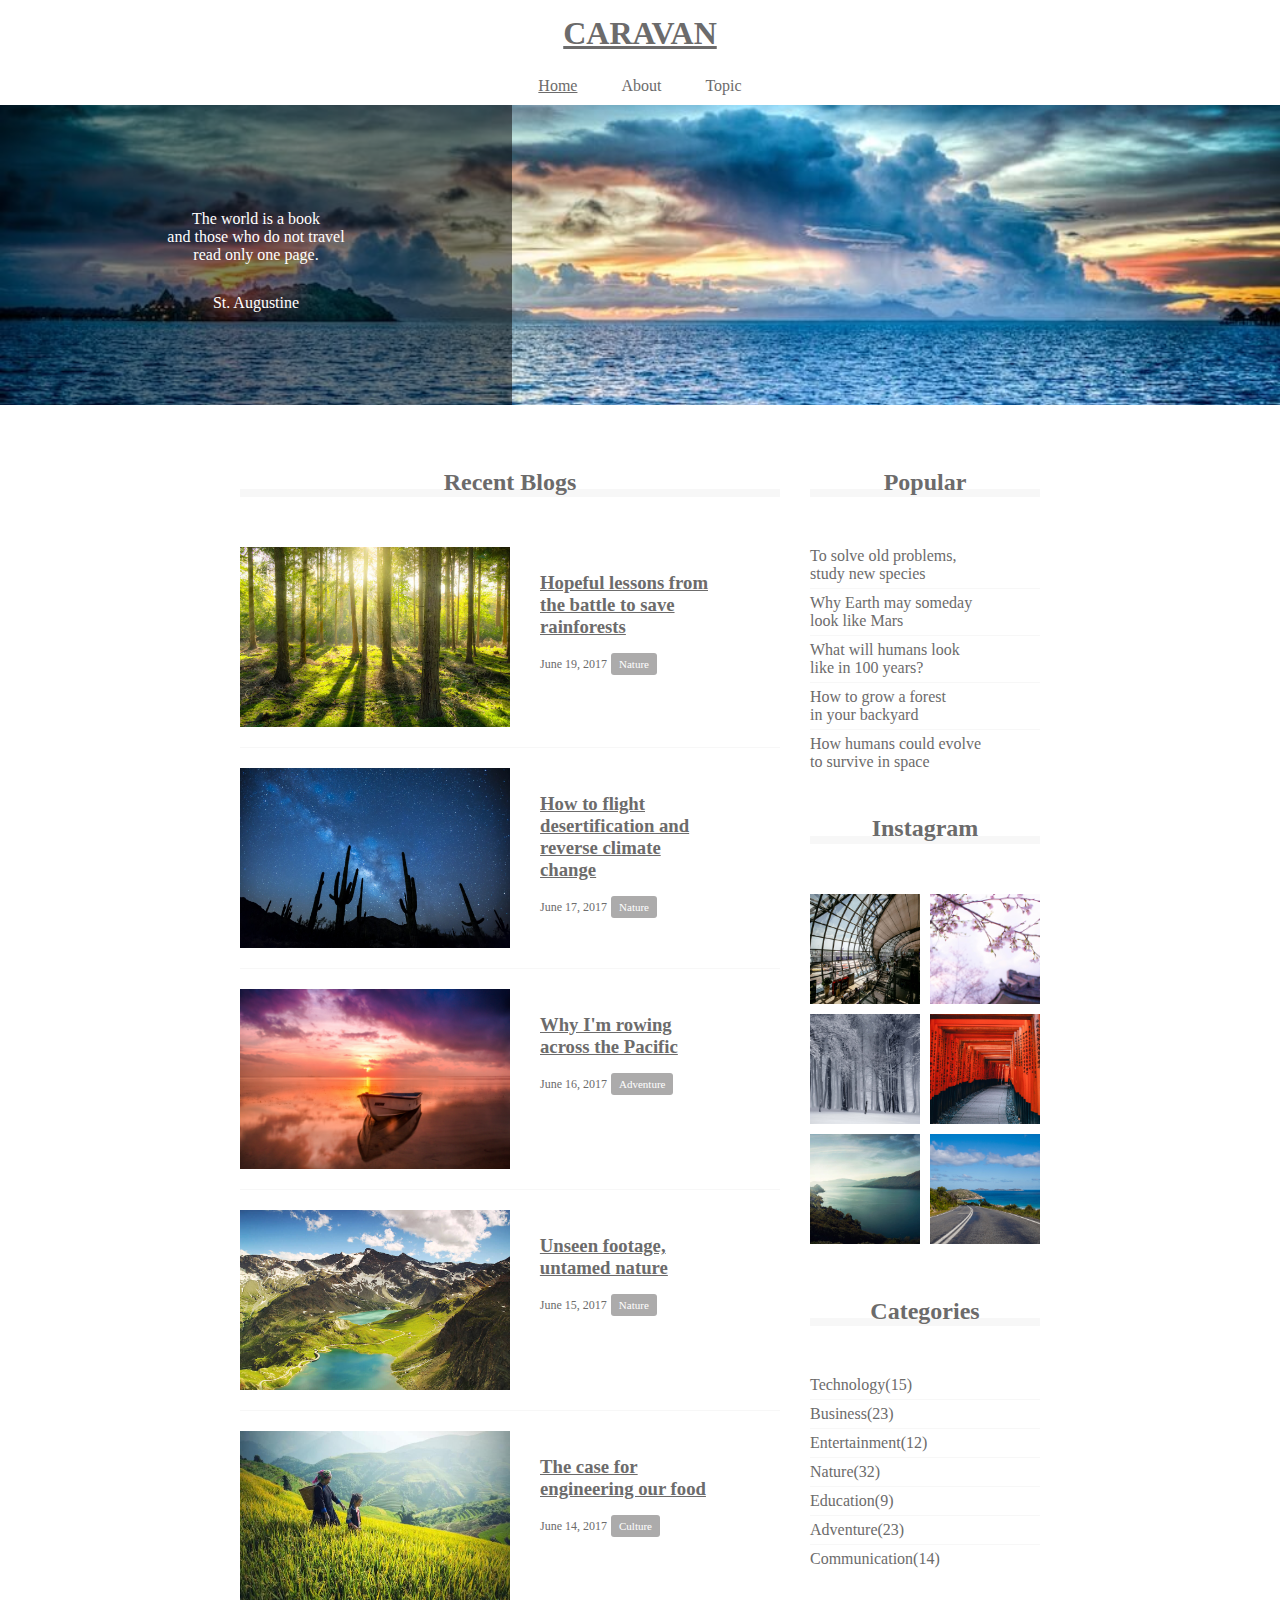
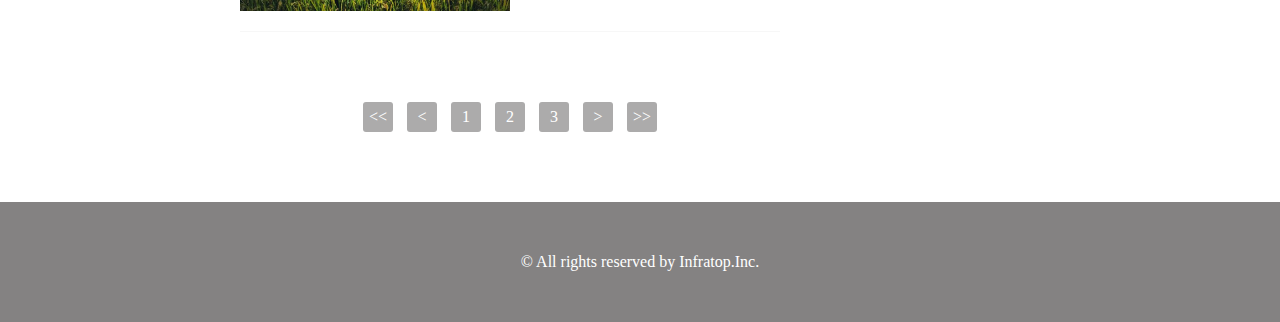
<file: caravan/index.html>
<!DOCTYPE html>
<html lang="ja">
  <head>
    <meta charset="UTF-8" />
    <!-- CSSファイルの読み込み -->
    <link rel="stylesheet" href="style.css" />
    <title>CARAVAN</title>
  </head>

  <body>
   <!-- header -->
   <header>
     <h1 class="heading">
       <a href="index.html">
       CARAVAN
       </a>
     </h1>
   </header>

   <!-- navigation -->
   <nav>
     <ul class="nav-list">
       <li class="nav-list-item">
         <a href="index.html">Home</a>
       </li>
       <li class="nav-list-item">About</li>
       <li class="nav-list-item">Topic</li>
     </ul>
   </nav>

    <!-- main-visual用のdiv -->
    <div class="main-visual">
      <div class="main-visual-content">
              <!-- pタグ（と文字）を追加 -->
              <p class="main-visual-text">
                The world is a book<br>
                and those who do not travel<br>
                read only one page.
              </p>
              <p class="main-visual-name">
                St. Augustine
              </p>
    </div>
    </div>


    <!-- main用のdiv -->
<main>
  <section class="blog">
    <h2 class="blog-heading">Recent Blogs</h2>
    <div class="blog-box">
    <div class="blog-item">
      <img class="blog-image" src="img/forest.jpg">
      <section class="blog-text">
        <h3 class="blog-text-heading">
          <a href="single.html">
            Hopeful lessons from<br>
            the battle to save<br>
            rainforests
          </a>
        </h3>
        <p class="blog-date">June 19, 2017</p>
        <span class="category">Nature</span>
      </section>
    </div>

    <div class="blog-item">
      <img class="blog-image" src="img/desert.jpg">
      <section class="blog-text">
        <h3 class="blog-text-heading">
          <a href="single.html">
            How to flight<br>
            desertification and<br>
            reverse climate<br>
            change
          </a>
        </h3>
        <p class="blog-date">June 17, 2017</p>
        <span class="category">Nature</span>
      </section>
    </div>

    <div class="blog-item">
      <img class="blog-image" src="img/sunset.jpg">
      <section class="blog-text">
        <h3 class="blog-text-heading">
          <a href="single.html">
            Why I'm rowing<br>
            across the Pacific
          </a>
        </h3>
        <p class="blog-date">June 16, 2017</p>
        <span class="category">Adventure</span>
      </section>
    </div>

    <div class="blog-item">
      <img class="blog-image" src="img/italy.jpg">
      <section class="blog-text">
        <h3 class="blog-text-heading">
          <a href="single.html">
            Unseen footage,<br>
            untamed nature
          </a>
        </h3>
        <p class="blog-date">June 15, 2017</p>
        <span class="category">Nature</span>
      </section>
    </div>

    <div class="blog-item">
      <img class="blog-image" src="img/asia.jpg">
      <section class="blog-text">
        <h3 class="blog-text-heading">
          <a href="single.html">
            The case for<br>
            engineering our food
          </a>
        </h3>
        <p class="blog-date">June 14, 2017</p>
        <span class="category">Culture</span>
      </section>
    </div>

  </div>
  <div class="pagination">
    <p><<</p>
    <p><</p>
    <p>1</p>
    <p>2</p>
    <p>3</p>
    <p>></p>
    <p>>></p>
  </div>
  </section>

  <div class="sidebar">
    <section class="popular">
      <h2 class="sidebar-haeding common-heading">Popular</h2>
      <div class="sidebar-contents">
        <p class="popular-text">To solve old problems,<br>study new species</p>
        <p class="popular-text">Why Earth may someday<br>look like Mars</p>
        <p class="popular-text">What will humans look<br>like in 100 years?</p>
        <p class="popular-text">How to grow a forest<br>in your backyard</p>
        <p class="popular-text">How humans could evolve<br>to survive in space</p>
      </div>
    </section>
    <section class="instagram">
      <h2 class="instagram-heading common-heading">Instagram</h2>
      <div class="sidebar-contents">
        <div class="instagram-box"></div>
        <div class="instagram-box"></div>
        <div class="instagram-box"></div>
        <div class="instagram-box"></div>
        <div class="instagram-box"></div>
        <div class="instagram-box"></div>
      </div>
    </section>
    <section class="categories">
      <h2 class="categories-heading common-heading">Categories</h2>
      <div class="sidebar-contents">
        <p class="categories-text">Technology(15)</p>
        <p class="categories-text">Business(23)</p>
        <p class="categories-text">Entertainment(12)</p>
        <p class="categories-text">Nature(32)</p>
        <p class="categories-text">Education(9)</p>
        <p class="categories-text">Adventure(23)</p>
        <p class="categories-text">Communication(14)</p>
      </div>
    </section>
  </div>
</main>

    <!-- footer -->
    <footer>
      <p class="footer-text">© All rights reserved by Infratop.Inc.</p>
    </footer>
  </body>
</html>
</file>
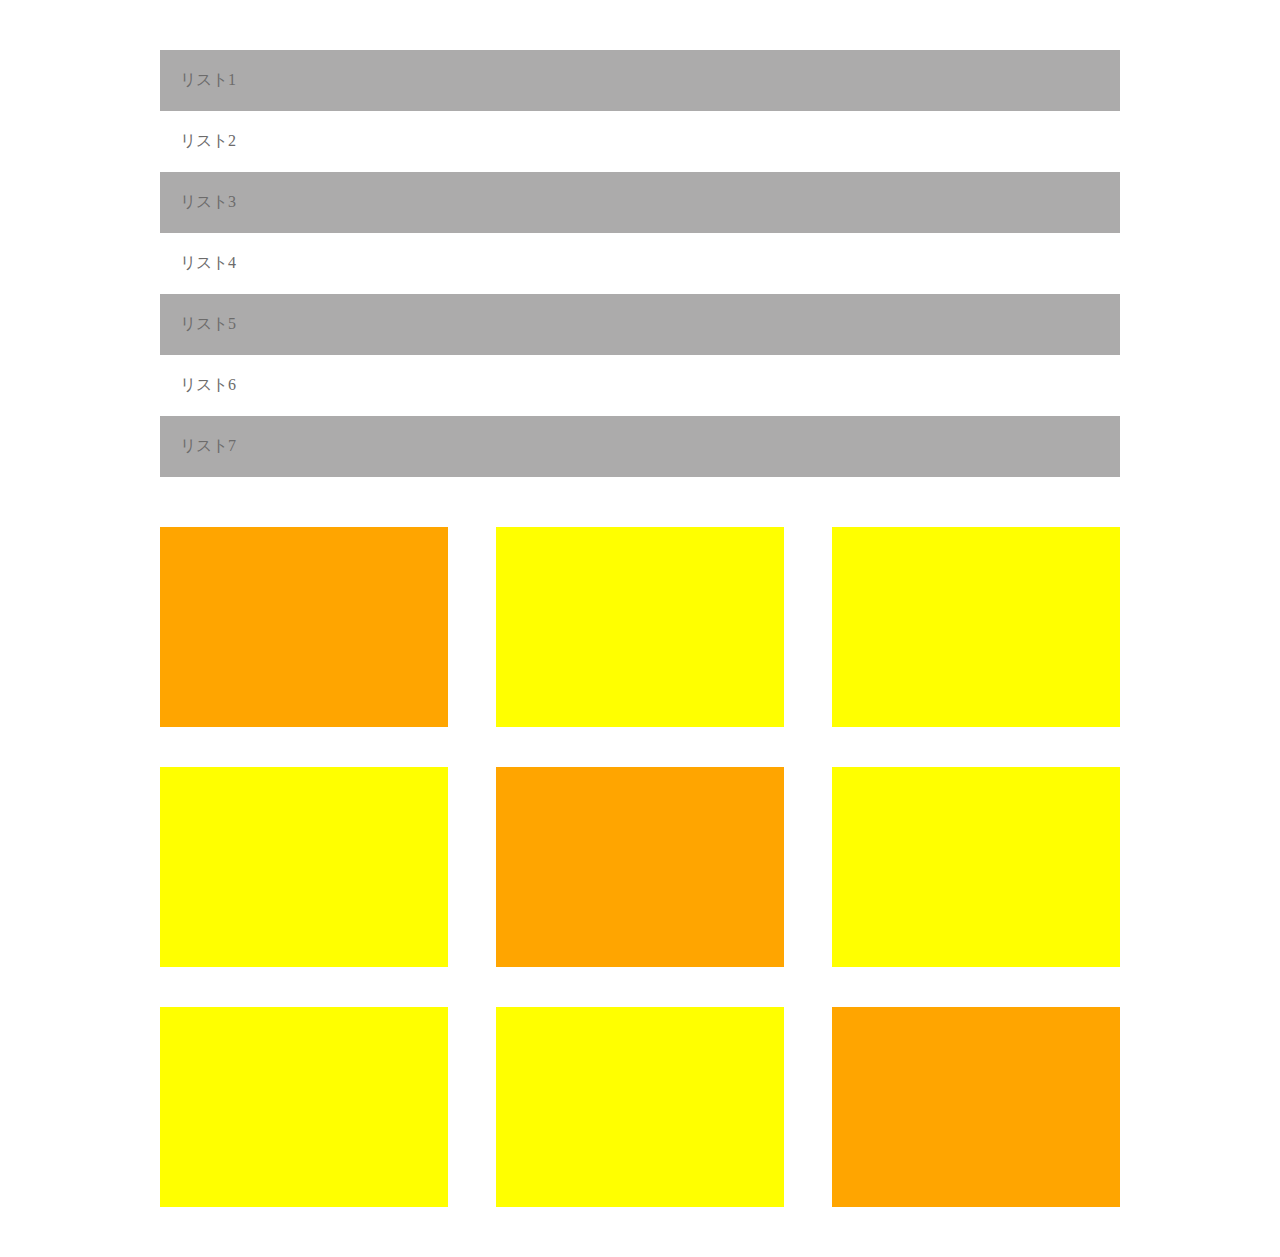
<file: chapter8_exercise/index.html>
<!DOCTYPE html>
<html lang="ja">
  <head>
    <meta charset="UTF-8" />
    <!-- CSSファイルの読み込み -->
    <link rel="stylesheet" href="style.css" />
    <title>1-8</title>
  </head>

  
    <div class="li">リスト1</div>
    <div class="li">リスト2</div>
    <div class="li">リスト3</div>
    <div class="li">リスト4</div>
    <div class="li">リスト5</div>
    <div class="li">リスト6</div>
    <div class="li">リスト7</div>

  <div class="main-box">

    <div class="box"></div>
    <div class="box"></div>
    <div class="box"></div>
    <div class="box"></div>
    <div class="box"></div>
    <div class="box"></div>
    <div class="box"></div>
    <div class="box"></div>
    <div class="box"></div>

  </div>
    
  </body>
</file>
<file: caravan/style.css>
/* ブラウザがそれぞれ持っているCSSをリセットするための記述 */
* {
  margin: 0;
  padding: 0;
  box-sizing: border-box;
  color: #6c6b6b;
}
a {
  text-decoration: ;
}

header {
  width: 90%;
  padding: 15px 0;
  margin: 0 auto;
  text-align: center;
}

header .heading {
  font-size: 32px;
}
.nav-list {
  text-align: center;
  padding: 10px 0;
  margin: 0 auto;
}

.nav-list-item {
  list-style: none;
  display: inline-block;
  margin: 0 20px;
}

.main-visual {
  width: 100%;
  height: 300px;
  /* background-color: orange; */
  background-image: url(img/mv.jpg);
  background-size: cover;
  background-position: center;
}

.main-visual-content {
  width: 40%;
  height: 300px; /*親の高さにそろえる*/
  background-color: rgba(0, 0, 0, 0.5);
  text-align: center;
  padding-top: 105px;
}

.main-visual-text {
  color: #fff;
}

.main-visual-name {
  margin-top: 30px;
  color: #fff;
}

main {
  width: 800px;
  display: flex;
  justify-content: center;
  margin: 0 auto;
  padding: 70px 0;
}
.blog {
  width: 540px;
  margin-right: 30px;
}

.blog-heading {
  border-bottom: 8px solid #f7f7f7;
  text-align: center;
  line-height: 0.6;
}

.blog-box {
  padding-top: 50px;
}

.blog-item {
  padding-bottom: 20px;
  margin-bottom: 20px;
  border-bottom: 1px solid #f7f7f7;
  display: flex;
  justify-content: flex-start;
}

.blog-image {
  height: 180px;
}

.category {
  display: inline-block;
  padding: 5px 8px;
  background-color: #acabab;
  border-radius: 3px;
  color: #fff;
  font-size: 11px;
}

.pagination {
  text-align: center;
  padding-top: 50px;
}

.pagination p {
  display: inline-block;
  width: 30px;
  height: 30px;
  margin: 0 5px;
  color: #fff;
  background-color: #acabab;
  border-radius: 3px;
  line-height: 30px;
}

.blog-text {
  padding-top: 25px;
  padding-left: 30px;
}

.blog-text-heading {
  padding-bottom: 15px;
}

.blog-date {
  font-size: 12px;
  display: inline-block;
}

.sidebar {
  width: 230px;
}

.common-heading {
  border-bottom: 8px solid #f7f7f7;
  text-align: center;
  line-height: 0.6;
}

.sidebar-contents {
  padding: 50px 0;
}

.popular-text,
.categories-text {
  padding-bottom: 5px;
  border-bottom: 1px solid #f7f7f7;
  margin-bottom: 5px;
}

.popular-text:last-child,
.categories-text:last-child {
  margin: 0;
  padding: 0;
  border: none;
}

.instagram .sidebar-contents {
  display: flex;
  flex-wrap: wrap;
}

.instagram-box {
  width: 110px;
  padding-top: 110px;
  background-size: cover;
  background-position: center;
  margin-bottom: 10px;
}

.instagram-box:nth-child(odd) {
  margin-right: 10px;
}

.instagram-box:nth-child(1) {
  background-image: url(img/airport.jpg);
}

.instagram-box:nth-child(2) {
  background-image: url(img/japan.jpg);
}

.instagram-box:nth-child(3) {
  background-image: url(img/snow.jpg);
}

.instagram-box:nth-child(4) {
  background-image: url(img/japan2.jpg);
}

.instagram-box:nth-child(5) {
  background-image: url(img/lake.jpg);
}

.instagram-box:nth-child(6) {
  background-image: url(img/road.jpg);
}

footer {
  width: 100%;
  height: 120px;
  text-align: center;
  line-height: 120px;
  background-color: #848282;
}

.footer-text {
  color: #fff;
}
</file>
<file: chapter8_exercise/style.css>
/* ブラウザがそれぞれ持っているCSSをリセットするための記述 */
* {
  margin: 0;
  padding: 0;
  box-sizing: border-box;
  color: #6c6b6b;
}

.li {
  width: 960px;
  padding-top: 20px;
  padding-left: 20px;
  padding-bottom: 20px;
  margin: 0 auto;
}

.li:nth-child(odd) {
  background-color: #acabab;
}

li:nth-child(1) {
}

li:nth-child(2) {
}

li:nth-child(3) {
}

li:nth-child(4) {
}

li:nth-child(5) {
}

li:nth-child(6) {
}

li:nth-child(7) {
}

.li:first-child {
  margin-top: 50px;
}

.main-box {
  width: 960px;
  display: flex;
  justify-content: center;
  flex-wrap: wrap;
  margin: 50px auto;
}

.box {
  width: 30%;
  height: 200px;
  background-color: yellow;
  margin-bottom: 40px;
  margin-right: 5%;
}

.box:nth-child(1),
.box:nth-child(5),
.box:nth-child(9) {
  background-color: orange;
}

.box:nth-child(3),
.box:nth-child(6),
.box:nth-child(9) {
  margin-right: 0;
}

.box:nth-child(7),
.box:nth-child(8),
.box:nth-child(9) {
  margin-bottom: 0;
}

box:nth-child(1) {
  margin-bottom: 40px;
}
box:nth-child(2) {
  margin-bottom: 40px;
}

box:nth-child(3) {
  margin-bottom: 40px;
}
box:nth-child(4) {
  margin-bottom: 40px;
}
box:nth-child(5) {
  margin-bottom: 40px;
}
box:nth-child(6) {
  margin-bottom: 40px;
}
box:nth-child(7) {
}
box:nth-child(8) {
}
box:nth-child(9) {
}
</file>
